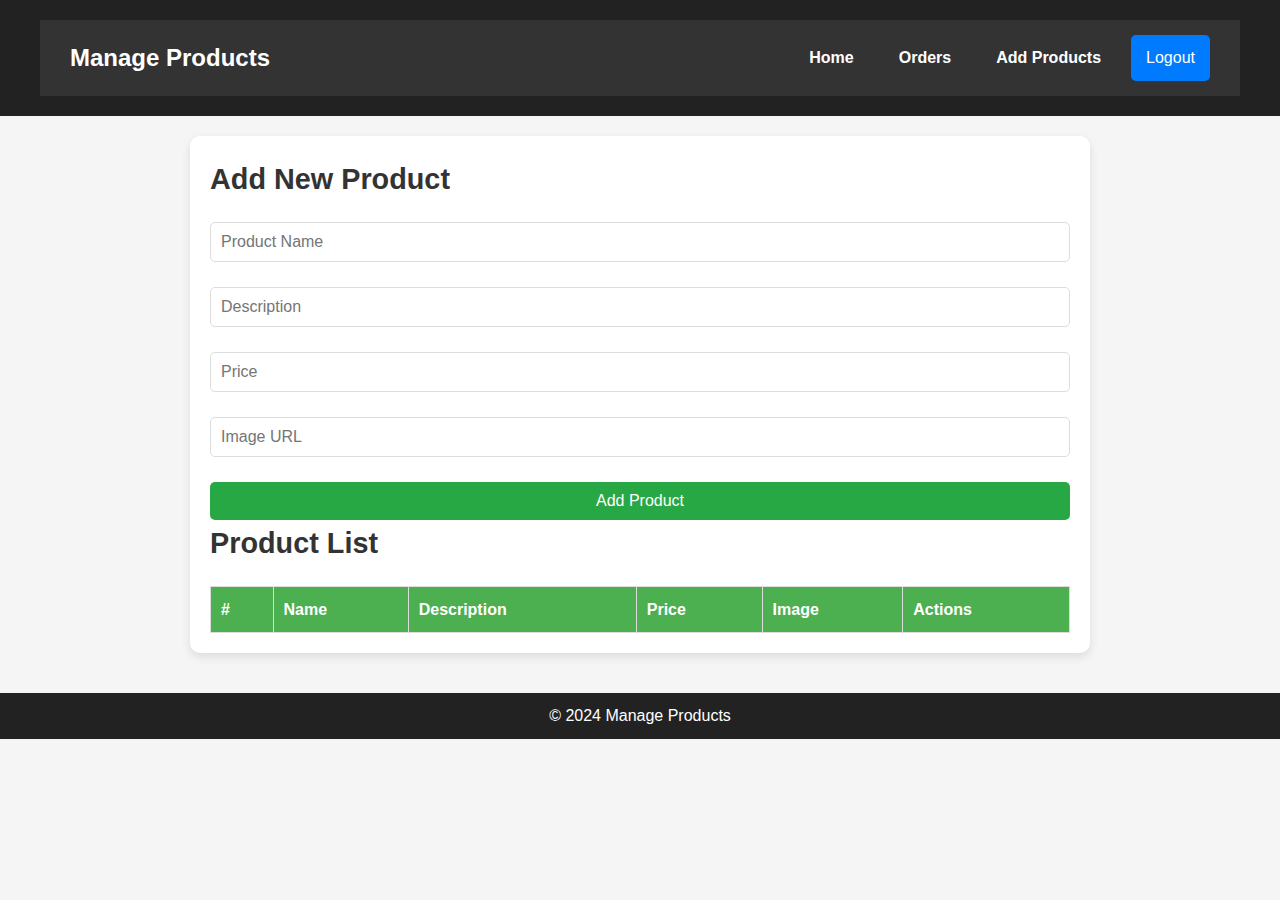
<file: add-product.html>
<!DOCTYPE html>
<html lang="en">
<head>
    <meta charset="UTF-8">
    <meta name="viewport" content="width=device-width, initial-scale=1.0">
    <title>Manage Products</title>
    <link rel="stylesheet" href="styles.css">
</head>
<body>
    <header>
        <div class="header-container">
            <h1>Manage Products</h1>
            <nav class="nav-links">
                <a href="index.html">Home</a>
                <a href="order-list.html">Orders</a>
                <a href="add-product.html">Add Products</a>
                <button id="logout">Logout</button>
            </nav>
        </div>
    </header>

    <main>
        <h2>Add New Product</h2>
        <form id="add-product-form">
            <input type="text" id="product-name" placeholder="Product Name" required>
            <input type="text" id="product-description" placeholder="Description" required>
            <input type="number" id="product-price" placeholder="Price" required>
            <input type="url" id="product-image" placeholder="Image URL" required>
            <button type="submit">Add Product</button>
        </form>

        <h2>Product List</h2>
        <table id="product-table">
            <thead>
                <tr>
                    <th>#</th>
                    <th>Name</th>
                    <th>Description</th>
                    <th>Price</th>
                    <th>Image</th>
                    <th>Actions</th>
                </tr>
            </thead>
            <tbody>
                <!-- Dynamic content will be added here -->
            </tbody>
        </table>
    </main>

    <footer>
        <p>© 2024 Manage Products</p>
    </footer>

    <script src="script.js"></script>
</body>
</html>
</file>
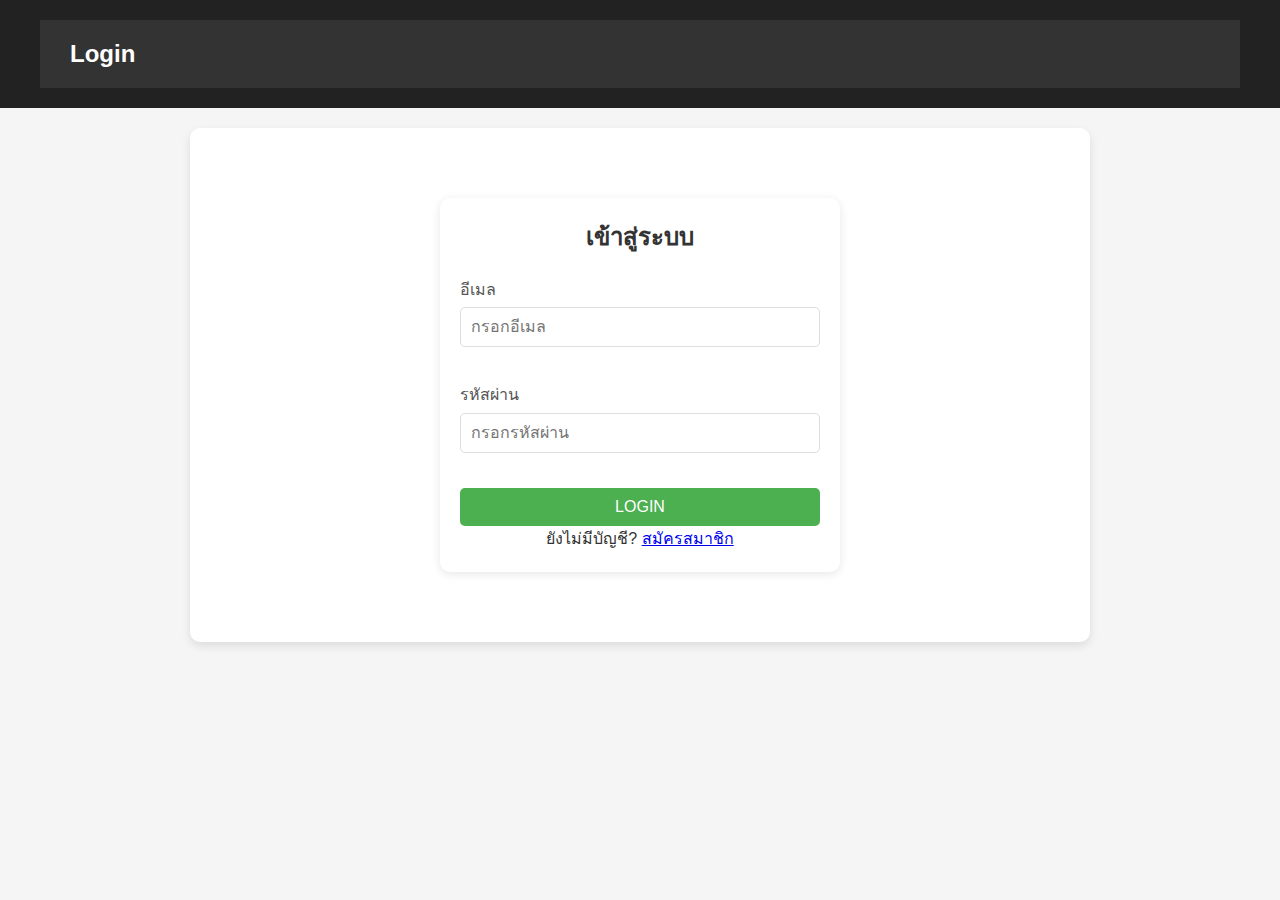
<file: login.html>
<!DOCTYPE html>
<html lang="th">
<head>
    <meta charset="UTF-8">
    <meta name="viewport" content="width=device-width, initial-scale=1.0">
    <title>Login</title>
    <link rel="stylesheet" href="styles.css">
</head>
<body>
    <header>
        <div class="header-container">
            <h1>Login</h1>
        </div>
    </header>
    <main>
        <section class="auth-section">
            <h2>เข้าสู่ระบบ</h2>
            <form id="loginForm">
                <div class="form-group">
                    <label for="loginEmail">อีเมล</label>
                    <input type="email" id="loginEmail" name="email" placeholder="กรอกอีเมล" required>
                </div>
                <div class="form-group">
                    <label for="loginPassword">รหัสผ่าน</label>
                    <input type="password" id="loginPassword" name="password" placeholder="กรอกรหัสผ่าน" required>
                </div>
                <button type="submit" class="btn-submit">LOGIN</button>
            </form>
            <p>ยังไม่มีบัญชี? <a href="signin.html">สมัครสมาชิก</a></p>
        </section>
    </main>

    <script>
        document.getElementById("loginForm").addEventListener("submit", function (e) {
            e.preventDefault();

            // ดึงข้อมูลจาก Local Storage
            const savedData = JSON.parse(localStorage.getItem("userData"));

            const email = document.getElementById("loginEmail").value;
            const password = document.getElementById("loginPassword").value;

            if (savedData && savedData.email === email && savedData.password === password) {
                alert(`ยินดีต้อนรับ, ${savedData.username}!`);
                window.location.href = "index.html"; // พาไปยังหน้าหลัก
            } else {
                alert("อีเมลหรือรหัสผ่านไม่ถูกต้อง!");
            }
        });
    </script>
</body>
</html>
</file>
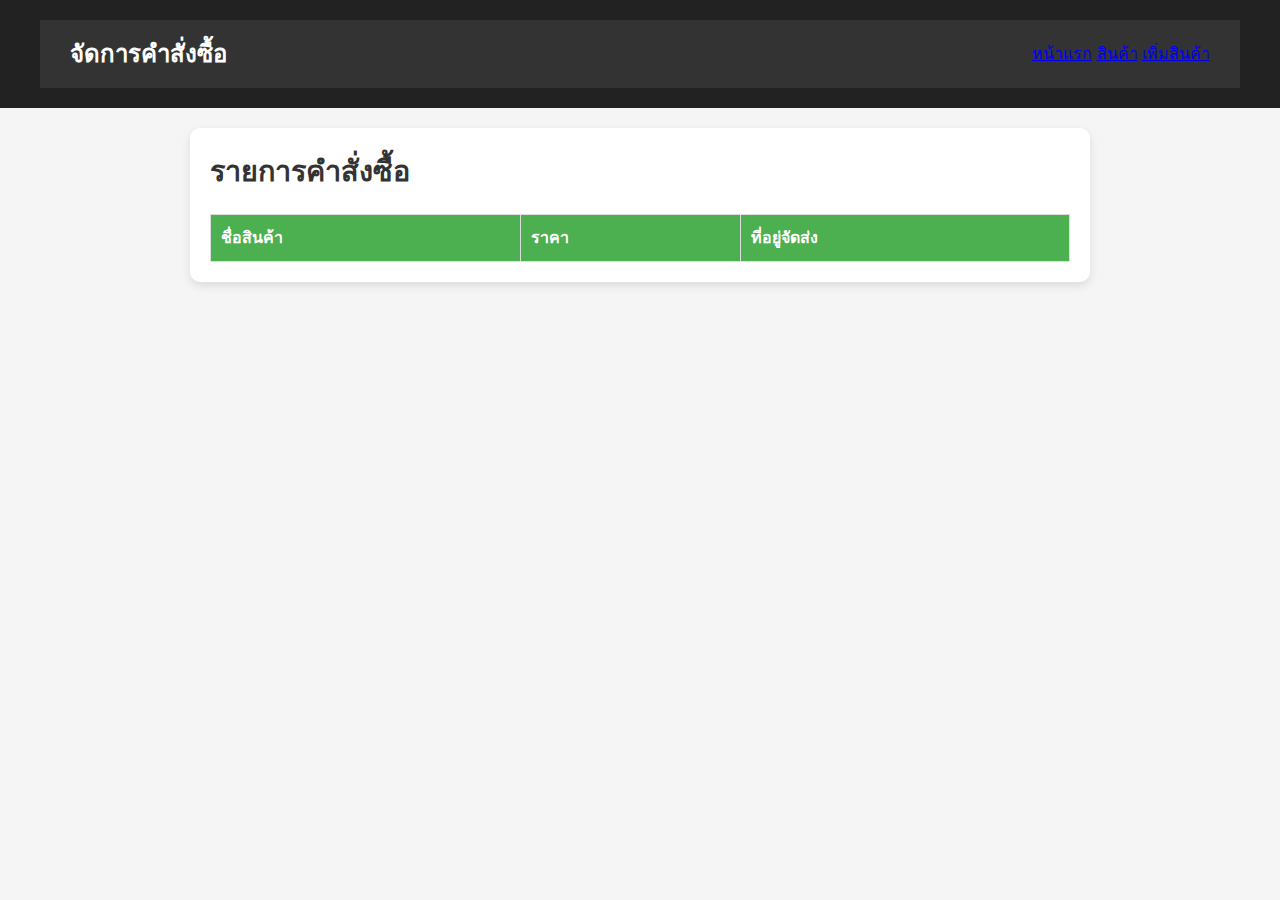
<file: order-list.html>
<!DOCTYPE html>
<html lang="th">
<head>
    <meta charset="UTF-8">
    <meta name="viewport" content="width=device-width, initial-scale=1.0">
    <title>Order List</title>
    <link rel="stylesheet" href="styles.css">
</head>
<body>
    <header>
        <div class="header-container">
            <h1>จัดการคำสั่งซื้อ</h1>
            <nav>
                <a href="index.html">หน้าแรก</a>
                <a href="products.html">สินค้า</a>
                <a href="add-product.html">เพิ่มสินค้า</a>
                </nav>
        </div>
    </header>

    <main>
        <h2>รายการคำสั่งซื้อ</h2>
        <table id="order-table" border="1">
            <thead>
                <tr>
                    <th>ชื่อสินค้า</th>
                    <th>ราคา</th>
                    <th>ที่อยู่จัดส่ง</th>
                </tr>
            </thead>
            <tbody>
                <!-- รายการคำสั่งซื้อจะแสดงที่นี่ -->
            </tbody>
        </table>
    </main>

    <script>
        // ดึงข้อมูลคำสั่งซื้อจาก Local Storage
        const orders = JSON.parse(localStorage.getItem("orderList")) || [];

        // แสดงคำสั่งซื้อในตาราง
        const orderTable = document.getElementById("order-table").getElementsByTagName("tbody")[0];
        orders.forEach(order => {
            const row = orderTable.insertRow();
            row.innerHTML = `
                <td>${order.productName}</td>
                <td>฿${order.price}</td>
                <td>${order.address}</td>
            `;
        });

        // Logout
        function logout() {
            localStorage.removeItem("userData");
            alert("ออกจากระบบสำเร็จ!");
            window.location.href = "login.html";
        }
    </script>
</body>
</html>
</file>
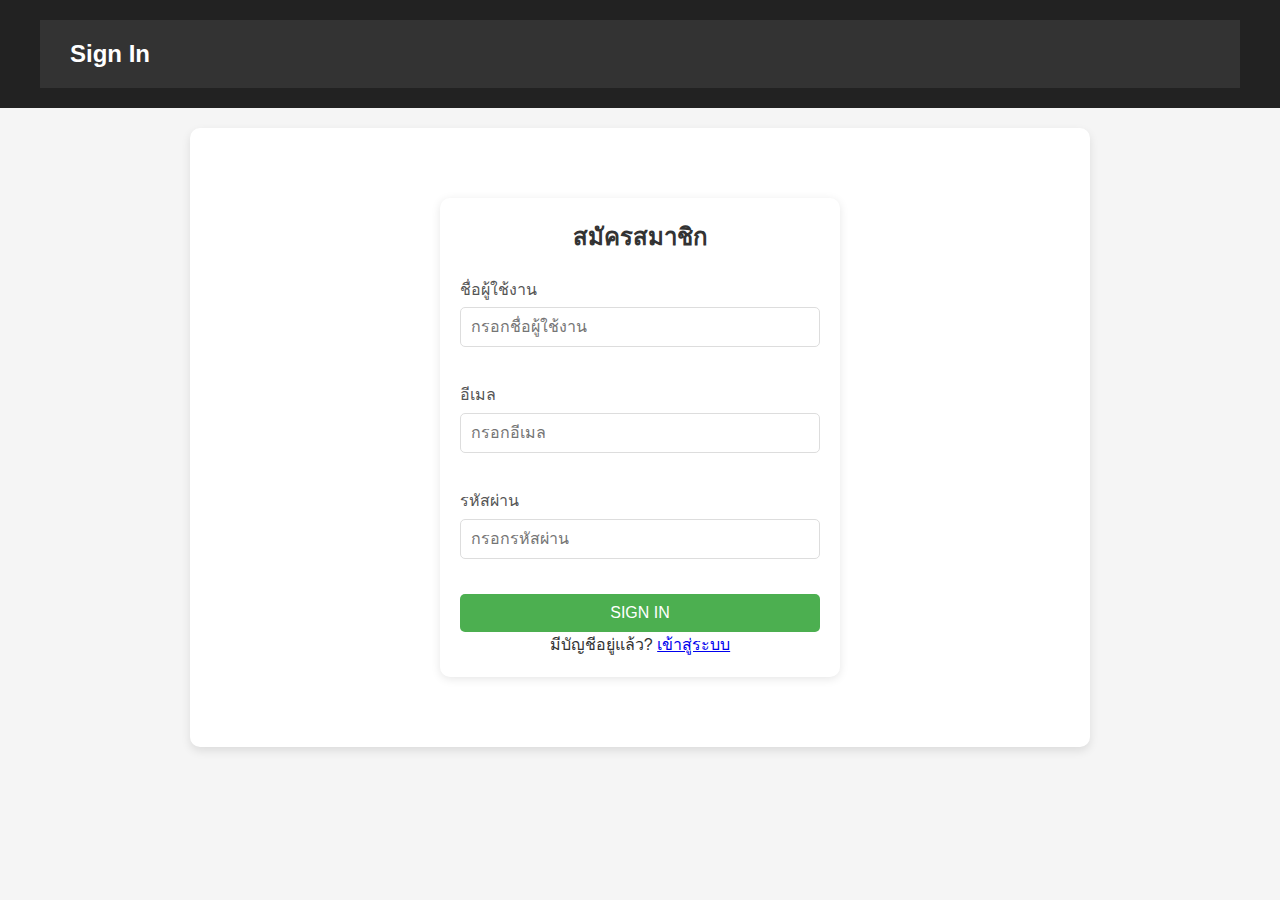
<file: signin.html>
<!DOCTYPE html>
<html lang="th">
<head>
    <meta charset="UTF-8">
    <meta name="viewport" content="width=device-width, initial-scale=1.0">
    <title>Sign In</title>
    <link rel="stylesheet" href="styles.css">
</head>
<body>
    <header>
        <div class="header-container">
            <h1>Sign In</h1>
        </div>
    </header>
    <main>
        <section class="auth-section">
            <h2>สมัครสมาชิก</h2>
            <form id="signinForm">
                <div class="form-group">
                    <label for="username">ชื่อผู้ใช้งาน</label>
                    <input type="text" id="username" name="username" placeholder="กรอกชื่อผู้ใช้งาน" required>
                </div>
                <div class="form-group">
                    <label for="email">อีเมล</label>
                    <input type="email" id="email" name="email" placeholder="กรอกอีเมล" required>
                </div>
                <div class="form-group">
                    <label for="password">รหัสผ่าน</label>
                    <input type="password" id="password" name="password" placeholder="กรอกรหัสผ่าน" required>
                </div>
                <button type="submit" class="btn-submit">SIGN IN</button>
            </form>
            <p>มีบัญชีอยู่แล้ว? <a href="login.html">เข้าสู่ระบบ</a></p>
        </section>
    </main>

    <script>
        document.getElementById("signinForm").addEventListener("submit", function (e) {
            e.preventDefault();

            // เก็บข้อมูลใน Local Storage
            const username = document.getElementById("username").value;
            const email = document.getElementById("email").value;
            const password = document.getElementById("password").value;

            const userData = { username, email, password };
            localStorage.setItem("userData", JSON.stringify(userData));

            alert("สมัครสมาชิกสำเร็จ!");
            window.location.href = "login.html"; // พาไปยังหน้า Login
        });
    </script>
</body>
</html>
</file>
<file: styles.css>
/* ตั้งค่าเบื้องต้น */
body {
    margin: 0;
    font-family: 'Arial', sans-serif;
    background-color: #f5f5f5;
}

/* ส่วนหัว */
header {
    background-color: #000;
    color: #fff;
    padding: 10px 20px;
}

.header-container {
    display: flex;
    align-items: center;
    justify-content: space-between;
}

.logo img {
    height: 50px;
}

.header-title {
    text-align: center;
}

.header-title h1 {
    font-size: 1.5rem;
    margin: 0;
}

.header-title p {
    margin: 0;
    font-size: 1rem;
    color: #ccc;
}

.auth-buttons button {
    background-color: transparent;
    border: 1px solid #fff;
    color: #fff;
    padding: 5px 10px;
    margin-left: 10px;
    cursor: pointer;
    border-radius: 5px;
}

.auth-buttons button:hover {
    background-color: #fff;
    color: #000;
}

/* ส่วนแบนเนอร์ */
.banner {
    background-color: #eaf7ff;
    text-align: center;
    padding: 20px;
    margin: 20px 0;
}

.banner h2 {
    margin: 0;
    font-size: 1.8rem;
    color: #333;
}

/* กล่องเนื้อหา */
.content {
    display: flex;
    justify-content: center;
    gap: 20px;
    margin: 20px 0;
}

.card {
    width: 150px;
    height: 150px;
    background-color: #e0e0e0;
    border-radius: 10px;
    box-shadow: 0 2px 5px rgba(0, 0, 0, 0.2);
}

.logo img {
    height: 50px;
    width: 50px;
    border-radius: 50%;
    object-fit: cover; /* ปรับขนาดรูปให้พอดีกับวงกลม */
}

.lil {
    margin: auto;
    width: 50%;
    border: 3px solid green;
    padding: 10px;
  }

  .olo {
    text-align: left;
}

.pkpk {
    width: 50px; /* ความกว้างของรูป */
    height: 50px; /* ความสูงของรูป */
    object-fit: cover; /* ปรับขนาดให้รูปพอดีกับกรอบ */
}

.card img {
    width: 100%;
    height: 100%;
    border-radius: 5px;
    object-fit: cover;
}

.card h3 {
    margin: 10px 0;
    font-size: 1.2rem;
    color: #333;
}

.card p {
    font-size: 0.9rem;
    color: #666;
}

.card button {
    padding: 10px 15px;
    border: none;
    background-color: #007bff;
    color: #fff;
    border-radius: 5px;
    cursor: pointer;
}

.card button:hover {
    background-color: #0056b3;
}

.sign-in-button {
    background-color: #007bff; /* สีพื้นหลัง */
    color: #fff; /* สีตัวหนังสือ */
    border: none; /* ไม่มีเส้นขอบ */
    padding: 10px 20px; /* ระยะห่างภายในปุ่ม */
    border-radius: 5px; /* มุมโค้ง */
    font-size: 1rem; /* ขนาดตัวอักษร */
    cursor: pointer; /* เปลี่ยนเมาส์เป็นรูปมือเมื่อชี้ */
    transition: background-color 0.3s ease; /* เพิ่มเอฟเฟกต์เวลาเปลี่ยนสี */
}

.sign-in-button:hover {
    background-color: #0056b3; /* สีพื้นหลังเมื่อชี้เมาส์ */
}

/* จัดหน้าเข้าสู่ระบบ */
.auth-section {
    max-width: 400px;
    margin: 50px auto;
    padding: 20px;
    background-color: #fff;
    border-radius: 10px;
    box-shadow: 0 2px 10px rgba(0, 0, 0, 0.1);
    text-align: center;
}

.auth-section h2 {
    margin-bottom: 20px;
    font-size:1.5rem;
    color: #333;
}

.form-group {
    margin-bottom: 20px;
    text-align: left;
}

.form-group label {
    display: block;
    margin-bottom: 5px;
    color: #555;
}

.form-group input {
    width: 95%;
    padding: 10px;
    border: 4px solid #ddd;
    border-radius: 5px;
    font-size: 1rem;
}

.button-group {
    display: flex;
    justify-content: space-between;
    gap: 20px;
}

.button-group button {
    width: 48%;
    padding: 10px;
    border: none;
    background-color: #00ee28;
    color: #fff;
    border-radius: 5px;
    cursor: pointer;
}

.button-group button:hover {
    background-color: #0382e9;
}

/* ปุ่มใน header */
.auth-buttons {
    display: flex;
    justify-content: flex-end;
    gap: 10px;
    margin: 10px;
}

.auth-buttons button {
    padding: 10px 15px;
    border: none;
    background-color: #007bff;
    color: white;
    border-radius: 5px;
    cursor: pointer;
    font-size: 1rem;
}

.auth-buttons button:hover {
    background-color: #0056b3;
}

/* ส่วน SIGN IN */
.auth-section {
    max-width: 400px;
    margin: 50px auto;
    padding: 20px;
    background-color: #fff;
    border-radius: 10px;
    box-shadow: 0 2px 10px rgba(0, 0, 0, 0.1);
    text-align: center;
}

.auth-section h2 {
    margin-bottom: 20px;
    font-size: 1.5rem;
    color: #333;
}

.form-group {
    margin-bottom: 15px;
    text-align: left;
}

.form-group label {
    display: block;
    margin-bottom: 5px;
    color: #555;
}

.form-group input {
    width: 95%;
    padding: 10px;
    border: 1px solid #ddd;
    border-radius: 5px;
    font-size: 1rem;
}

.btn-submit {
    width: 100%;
    padding: 10px 15px;
    background-color: #00ff3c;
    color: white;
    border: none;
    border-radius: 5px;
    cursor: pointer;
    font-size: 1rem;
}

.btn-submit:hover {
    background-color: #00a2ff;
}

.product-section {
    padding: 20px;
    background-color: #f9f9f9;
    text-align: center;
}

.product-card {
    display: inline-block;
    width: 250px;
    margin: 10px;
    padding: 15px;
    border: 1px solid #ddd;
    border-radius: 8px;
    background-color: #fff;
    box-shadow: 0 4px 6px rgba(0, 0, 0, 0.1);
}

.product-card img {
    width: 100%;
    height: auto;
    border-radius: 8px;
}

.product-card h3 {
    margin: 10px 0;
    color: #333;
}

.product-card span {
    display: block;
    margin: 10px 0;
    color: #555;
}

.product-card form {
    margin-top: 10px;
}

.product-card button {
    background-color: #007bff;
    color: white;
    padding: 8px 12px;
    border: none;
    border-radius: 4px;
    cursor: pointer;
}

.product-card button:hover {
    background-color: #0056b3;
}

/* ปุ่ม */
.btn-submit {
    background-color: #007bff;
    color: white;
    border: none;
    padding: 10px 15px;
    border-radius: 5px;
    font-size: 1rem;
    cursor: pointer;
    width: 100%;
}

.btn-submit:hover {
    background-color: #0056b3;
}

/* แบบฟอร์ม */
.auth-section {
    max-width: 400px;
    margin: 50px auto;
    padding: 20px;
    background: #fff;
    border-radius: 10px;
    box-shadow: 0 2px 10px rgba(0, 0, 0, 0.1);
}

.auth-section h2 {
    margin-bottom: 20px;
    color: #333;
}

.form-group {
    margin-bottom: 15px;
}

.form-group label {
    display: block;
    margin-bottom: 5px;
}

.form-group input {
    width: 100%;
    padding: 10px;
    border: 1px solid #ddd;
    border-radius: 5px;
}

/* การ์ดสินค้า */
.product-list {
    display: grid;
    grid-template-columns: repeat(auto-fill, minmax(200px, 1fr));
    gap: 20px;
    padding: 20px;
}

.product-card {
    background-color: #fff;
    border: 1px solid #ddd;
    border-radius: 10px;
    text-align: center;
    padding: 15px;
    box-shadow: 0 2px 5px rgba(0, 0, 0, 0.1);
}

.product-card img {
    width: 100%;
    border-radius: 10px;
}

.product-card h3 {
    margin: 10px 0;
}

.product-card .price {
    color: #ff4500;
    font-weight: bold;
}

.buy-button {
    background-color: #007bff;
    color: white;
    border: none;
    padding: 10px 15px;
    border-radius: 5px;
    cursor: pointer;
}

.buy-button:hover {
    background-color: #0056b3;
}

/* การ์ดคำสั่งซื้อ */
.order-card {
    background-color: #f9f9f9;
    border: 1px solid #ddd;
    border-radius: 10px;
    padding: 15px;
    margin-bottom: 20px;
    text-align: left;
}

/* โครงร่างหน้า */
body {
    font-family: 'Arial', sans-serif;
    margin: 0;
    padding: 0;
    background-color: #f5f5f5;
}

.header-container {
    background-color: #333;
    color: white;
    display: flex;
    justify-content: space-between;
    padding: 15px 30px;
    align-items: center;
}

.user-section button {
    background-color: #ff4500;
    color: white;
    border: none;
    padding: 10px 15px;
    border-radius: 5px;
    cursor: pointer;
}

.user-section button:hover {
    background-color: #e63900;
}

/* แสดงสินค้า */
.product-list {
    display: grid;
    grid-template-columns: repeat(auto-fill, minmax(250px, 1fr));
    gap: 20px;
    padding: 20px;
}

.product-card {
    background-color: white;
    border-radius: 10px;
    box-shadow: 0 4px 8px rgba(0, 0, 0, 0.1);
    overflow: hidden;
    text-align: center;
    transition: transform 0.2s ease, box-shadow 0.2s ease;
}

.product-card:hover {
    transform: translateY(-5px);
    box-shadow: 0 6px 12px rgba(0, 0, 0, 0.15);
}

.product-card img {
    width: 100%;
    height: 200px;
    object-fit: cover;
    border-bottom: 1px solid #ddd;
}

.product-card h3 {
    font-size: 18px;
    margin: 15px 0 10px;
    color: #333;
}

.product-card p {
    font-size: 14px;
    color: #666;
}

.price {
    font-size: 20px;
    color: #ff4500;
    margin-bottom: 15px;
}

.buy-button {
    background-color: #007bff;
    color: white;
    border: none;
    padding: 10px 15px;
    border-radius: 5px;
    cursor: pointer;
    font-size: 16px;
}

.buy-button:hover {
    background-color: #0056b3;
}

/* โครงร่างหน้า */
.order-section {
    max-width: 600px;
    margin: 50px auto;
    padding: 20px;
    background-color: white;
    border-radius: 10px;
    box-shadow: 0 4px 8px rgba(0, 0, 0, 0.1);
    text-align: center;
}

.order-section h2 {
    font-size: 24px;
    color: #333;
    margin-bottom: 20px;
}

.order-card {
    display: flex;
    justify-content: space-between;
    align-items: center;
    background-color: #f9f9f9;
    border-radius: 10px;
    padding: 15px 20px;
    margin-bottom: 20px;
    box-shadow: 0 2px 5px rgba(0, 0, 0, 0.1);
}

.order-card h3 {
    font-size: 18px;
    margin: 0;
    color: #333;
}

.order-card p {
    font-size: 16px;
    color: #ff4500;
    margin: 0;
}

textarea#address {
    width: 100%;
    height: 100px;
    border: 1px solid #ddd;
    border-radius: 5px;
    padding: 10px;
    margin-bottom: 20px;
    font-size: 14px;
    font-family: 'Arial', sans-serif;
}

textarea#address:focus {
    border-color: #007bff;
    outline: none;
}

.confirm-button {
    background-color: #28a745;
    color: white;
    border: none;
    padding: 10px 20px;
    border-radius: 5px;
    cursor: pointer;
    font-size: 16px;
}

.confirm-button:hover {
    background-color: #218838;
}

/* Reset Styles */
* {
    margin: 0;
    padding: 0;
    box-sizing: border-box;
}

body {
    font-family: 'Arial', sans-serif;
    background-color: #f5f5f5;
    color: #333;
    line-height: 1.6;
}

/* Header */
header {
    background-color: #222;
    color: #fff;
    padding: 10px 20px;
}

.header-container {
    display: flex;
    justify-content: space-between;
    align-items: center;
}

.header-container h1 {
    font-size: 1.5rem;
}

.nav-links {
    display: flex;
    gap: 15px;
}

.nav-links a {
    color: #fff;
    text-decoration: none;
    font-weight: bold;
    padding: 5px 10px;
    border-radius: 5px;
    transition: background-color 0.3s;
}

.nav-links a:hover {
    background-color: #444;
}

button {
    background-color: #f04e30;
    color: white;
    border: none;
    padding: 8px 12px;
    border-radius: 5px;
    cursor: pointer;
    font-size: 1rem;
}

button:hover {
    background-color: #c0392b;
}

/* Main Content */
main {
    padding: 20px;
    margin: 20px auto;
    max-width: 900px;
    background-color: white;
    border-radius: 10px;
    box-shadow: 0 4px 10px rgba(0, 0, 0, 0.1);
}

main h2 {
    font-size: 1.8rem;
    margin-bottom: 20px;
}

/* Forms */
form {
    display: flex;
    flex-direction: column;
    gap: 15px;
}

form input,
form button {
    padding: 10px;
    font-size: 1rem;
    border: 1px solid #ddd;
    border-radius: 5px;
}

form button {
    background-color: #4caf50;
    color: white;
    border: none;
    cursor: pointer;
}

form button:hover {
    background-color: #45a049;
}

/* Table */
table {
    width: 100%;
    border-collapse: collapse;
    margin-top: 20px;
}

table th, table td {
    text-align: left;
    padding: 10px;
    border: 1px solid #ddd;
}

table th {
    background-color: #4caf50;
    color: white;
}

/* Product List */
.product-list {
    display: flex;
    flex-wrap: wrap;
    gap: 20px;
    justify-content: center;
}

.product-card {
    background-color: white;
    border-radius: 10px;
    padding: 15px;
    text-align: center;
    box-shadow: 0 4px 8px rgba(0, 0, 0, 0.1);
    width: 200px;
    transition: transform 0.3s, box-shadow 0.3s;
}

.product-card:hover {
    transform: translateY(-5px);
    box-shadow: 0 6px 12px rgba(0, 0, 0, 0.2);
}

.product-card img {
    max-width: 100%;
    border-radius: 10px;
    margin-bottom: 10px;
}

.product-card h3 {
    font-size: 1.2rem;
    margin-bottom: 10px;
}

.product-card p {
    font-size: 1rem;
    margin-bottom: 15px;
    color: #888;
}

.buy-button {
    background-color: #f04e30;
    color: white;
    border: none;
    padding: 8px 15px;
    border-radius: 5px;
    cursor: pointer;
    font-size: 1rem;
}

.buy-button:hover {
    background-color: #c0392b;
}

/* Footer */
footer {
    margin-top: 20px;
    text-align: center;
    color: #666;
    padding: 10px;
    background-color: #222;
    color: white;
}

/*bbbb*/
/* กำหนดกล่องให้อยู่ตรงกลาง */
.center-container {
    text-align: center;
    padding: 20px;
    border: 2px solid #ddd;
    border-radius: 10px;
    background-color: #fff;
    box-shadow: 0 4px 6px rgba(0, 0, 0, 0.1);
    width: 300px;
}

/* สไตล์ปุ่ม */
.custom-button {
    margin-top: 15px;
    padding: 10px 20px;
    font-size: 16px;
    color: #fff;
    background-color: #007bff;
    border: none;
    border-radius: 5px;
    cursor: pointer;
    transition: background-color 0.3s ease, transform 0.2s ease;
}

.custom-button:hover {
    background-color: #0056b3;
    transform: scale(1.05);
}

.custom-button:active {
    background-color: #003d80;
    transform: scale(0.95);
}
.assdf {
     display: flex; 
     justify-content: center; 
     align-items: center; 
    }

.center {
        text-align: center;
      }

      /* Delete Button */
.delete-button {
    background-color: #e74c3c;
    color: white;
    border: none;
    padding: 5px 10px;
    border-radius: 5px;
    cursor: pointer;
    font-size: 0.9rem;
}

.delete-button:hover {
    background-color: #c0392b;
}

/* Product Table */
#product-table img {
    max-width: 50px;
    max-height: 50px;
    border-radius: 5px;
}

/* DDDDDDD */
/* ปุ่ม Delete */
.delete-button {
    background-color: #e74c3c;
    color: white;
    border: none;
    padding: 5px 10px;
    border-radius: 5px;
    cursor: pointer;
    font-size: 0.9rem;
}

.delete-button:hover {
    background-color: #c0392b;
}

/* ตั้งค่าเบื้องต้น */
body {
    margin: 0;
    font-family: 'Arial', sans-serif;
    background-color: #f5f5f5;
}

/* ส่วนหัว */
header {
    background-color: #222;
    color: #fff;
    padding: 20px;
    text-align: center;
}

.header-container {
    display: flex;
    justify-content: space-between;
    align-items: center;
    max-width: 1200px;
    margin: 0 auto;
}

.logo img {
    height: 50px;
    margin-right: 10px;
}

.header-title h1 {
    font-size: 1.8rem;
    margin: 0;
}

.header-title p {
    margin: 0;
    font-size: 1rem;
    color: #ccc;
}

/* ปุ่ม */
button {
    background-color: #007bff;
    color: #fff;
    border: none;
    padding: 10px 15px;
    border-radius: 5px;
    font-size: 1rem;
    cursor: pointer;
    transition: background-color 0.3s ease;
}

button:hover {
    background-color: #0056b3;
}

/* หน้าแสดงสินค้า */
.product-list {
    display: grid;
    grid-template-columns: repeat(auto-fill, minmax(250px, 1fr));
    gap: 20px;
    padding: 20px;
    margin-top: 20px;
}

.product-card {
    background-color: #fff;
    border-radius: 10px;
    padding: 15px;
    box-shadow: 0 4px 6px rgba(0, 0, 0, 0.1);
    text-align: center;
    transition: transform 0.3s ease;
}

.product-card:hover {
    transform: translateY(-5px);
    box-shadow: 0 6px 12px rgba(0, 0, 0, 0.2);
}

.product-card img {
    width: 100%;
    height: 200px;
    object-fit: cover;
    border-radius: 10px;
    margin-bottom: 10px;
}

.product-card h3 {
    font-size: 1.2rem;
    margin-bottom: 10px;
}

.product-card p {
    font-size: 1rem;
    margin-bottom: 15px;
    color: #555;
}

.price {
    color: #ff4500;
    font-weight: bold;
}

.buy-button {
    background-color: #28a745;
    color: white;
    padding: 10px 15px;
    border: none;
    border-radius: 5px;
    cursor: pointer;
}

.buy-button:hover {
    background-color: #218838;
}

/* หน้าเข้าสู่ระบบ */
.auth-section {
    max-width: 400px;
    margin: 50px auto;
    padding: 20px;
    background-color: #fff;
    border-radius: 10px;
    box-shadow: 0 2px 10px rgba(0, 0, 0, 0.1);
    text-align: center;
}

.auth-section h2 {
    margin-bottom: 20px;
    color: #333;
}

.form-group {
    margin-bottom: 20px;
    text-align: left;
}

.form-group label {
    display: block;
    margin-bottom: 5px;
    color: #555;
}

.form-group input {
    width: 100%;
    padding: 10px;
    border: 1px solid #ddd;
    border-radius: 5px;
    font-size: 1rem;
}

.btn-submit {
    width: 100%;
    padding: 10px;
    background-color: #4caf50;
    color: white;
    border: none;
    border-radius: 5px;
    cursor: pointer;
}

.btn-submit:hover {
    background-color: #45a049;
}

/* Footer */
footer {
    text-align: center;
    padding: 10px;
    background-color: #222;
    color: white;
    margin-top: 40px;
}

/* ส่วนคำสั่งซื้อ */
.order-section {
    max-width: 600px;
    margin: 50px auto;
    padding: 20px;
    background-color: #fff;
    border-radius: 10px;
    box-shadow: 0 4px 6px rgba(0, 0, 0, 0.1);
    text-align: center;
}

.order-section h2 {
    font-size: 1.8rem;
    color: #333;
    margin-bottom: 20px;
}

.order-card {
    background-color: #f9f9f9;
    padding: 15px;
    border-radius: 10px;
    margin-bottom: 20px;
    box-shadow: 0 2px 5px rgba(0, 0, 0, 0.1);
    text-align: left;
}

textarea#address {
    width: 100%;
    height: 100px;
    border: 1px solid #ddd;
    border-radius: 5px;
    padding: 10px;
    font-size: 14px;
    margin-bottom: 20px;
}

textarea#address:focus {
    border-color: #007bff;
    outline: none;
}

.confirm-button {
    background-color: #28a745;
    color: white;
    border: none;
    padding: 10px 20px;
    border-radius: 5px;
    cursor: pointer;
    font-size: 16px;
}

.confirm-button:hover {
    background-color: #218838;
}

/* ปุ่มเมนูผู้ขาย */
.nav-links a {
    color: #fff;
    text-decoration: none;
    font-weight: bold;
    padding: 10px 15px;
    border-radius: 5px;
    transition: 0.3s ease;
}

.nav-links a:hover {
    background-color: #444;
}

/* ตกแต่งฟอร์มในหน้าผู้ขาย */
#add-product-form input {
    width: 100%;
    padding: 10px;
    margin-bottom: 10px;
    border-radius: 5px;
    border: 1px solid #ddd;
}

#add-product-form button {
    width: 100%;
    padding: 10px;
    background-color: #28a745;
    color: white;
    border: none;
    border-radius: 5px;
    cursor: pointer;
}

#add-product-form button:hover {
    background-color: #218838;
}
/* ตั้งค่าเบื้องต้น */
* {
    margin: 0;
    padding: 0;
    box-sizing: border-box;
}

body {
    font-family: 'Arial', sans-serif;
    background-color: #f5f5f5;
}

/* Header */
header {
    background-color: #222;
    color: #fff;
    padding: 20px 30px;
    text-align: center;
}

.header-container {
    display: flex;
    justify-content: space-between;
    align-items: center;
    max-width: 1200px;
    margin: 0 auto;
}

.logo img {
    height: 50px;
    margin-right: 10px;
}

.header-title h1 {
    font-size: 1.8rem;
    margin: 0;
}

.header-title p {
    margin: 0;
    font-size: 1rem;
    color: #ccc;
}

/* ปุ่ม */
button {
    background-color: #007bff;
    color: #fff;
    border: none;
    padding: 10px 15px;
    border-radius: 5px;
    font-size: 1rem;
    cursor: pointer;
    transition: background-color 0.3s ease;
}

button:hover {
    background-color: #0056b3;
}

/* หน้าแสดงสินค้า */
.product-list {
    display: grid;
    grid-template-columns: repeat(auto-fill, minmax(250px, 1fr));
    gap: 20px;
    padding: 20px;
    margin-top: 20px;
}

.product-card {
    background-color: #fff;
    border-radius: 10px;
    padding: 15px;
    box-shadow: 0 4px 6px rgba(0, 0, 0, 0.1);
    text-align: center;
    transition: transform 0.3s ease;
}

.product-card:hover {
    transform: translateY(-5px);
    box-shadow: 0 6px 12px rgba(0, 0, 0, 0.2);
}

.product-card img {
    width: 100%;
    height: 200px;
    object-fit: cover;
    border-radius: 10px;
    margin-bottom: 10px;
}

.product-card h3 {
    font-size: 1.2rem;
    margin-bottom: 10px;
}

.product-card p {
    font-size: 1rem;
    margin-bottom: 15px;
    color: #555;
}

.price {
    color: #ff4500;
    font-weight: bold;
}

.buy-button {
    background-color: #28a745;
    color: white;
    padding: 10px 15px;
    border: none;
    border-radius: 5px;
    cursor: pointer;
}

.buy-button:hover {
    background-color: #218838;
}

/* หน้าเข้าสู่ระบบ */
.auth-section {
    max-width: 400px;
    margin: 50px auto;
    padding: 20px;
    background-color: #fff;
    border-radius: 10px;
    box-shadow: 0 2px 10px rgba(0, 0, 0, 0.1);
    text-align: center;
}

.auth-section h2 {
    margin-bottom: 20px;
    color: #333;
}

.form-group {
    margin-bottom: 20px;
    text-align: left;
}

.form-group label {
    display: block;
    margin-bottom: 5px;
    color: #555;
}

.form-group input {
    width: 100%;
    padding: 10px;
    border: 1px solid #ddd;
    border-radius: 5px;
    font-size: 1rem;
}

.btn-submit {
    width: 100%;
    padding: 10px;
    background-color: #4caf50;
    color: white;
    border: none;
    border-radius: 5px;
    cursor: pointer;
}

.btn-submit:hover {
    background-color: #45a049;
}

/* Footer */
footer {
    text-align: center;
    padding: 10px;
    background-color: #222;
    color: white;
    margin-top: 40px;
}
</file>
